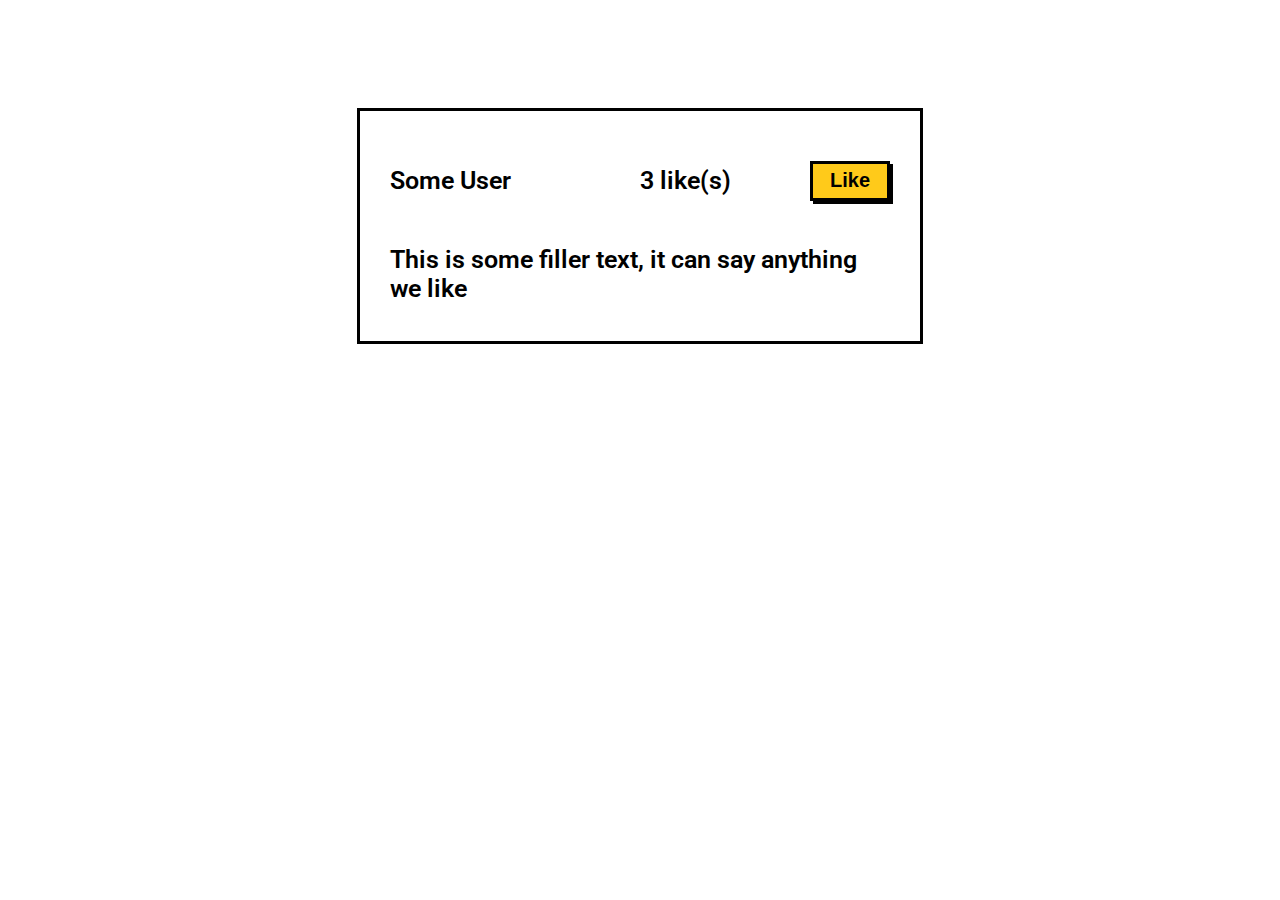
<file: like/index.html>
<!DOCTYPE html>
<html lang="en">
    <head>
        <meta charset="UTF-8">
        <meta http-equiv="X-UA-Compatible" content="IE=edge">
        <meta name="viewport" content="width=device-width, initial-scale=1.0">
        <link rel="stylesheet" href="css/styles.css">
        <link rel="preconnect" href="https://fonts.googleapis.com">
<link rel="preconnect" href="https://fonts.gstatic.com" crossorigin>
<link href="https://fonts.googleapis.com/css2?family=Roboto:wght@300&display=swap" rel="stylesheet">
        <title>Likes</title>
    </head>
    <body>
        <div class="containerMenor"> 
            <div class="row">  
                <div class="col"> 
                <p> Some User </p>
                </div>
                <div class="col2"> 
                    <p> <span id="aumentarNumero">3</span>  like(s) </p>
                    <button class="likes" onclick="aumentarLikes()">  <strong> Like</strong>  </button>
                </div> 
            </div> 

            <div class="row2">
                <p> This is some filler text, it can say anything we like  </p>
            </div>
        </div> 
        <script src="./js/index.js"> </script>
    </body>
</html>
</file>
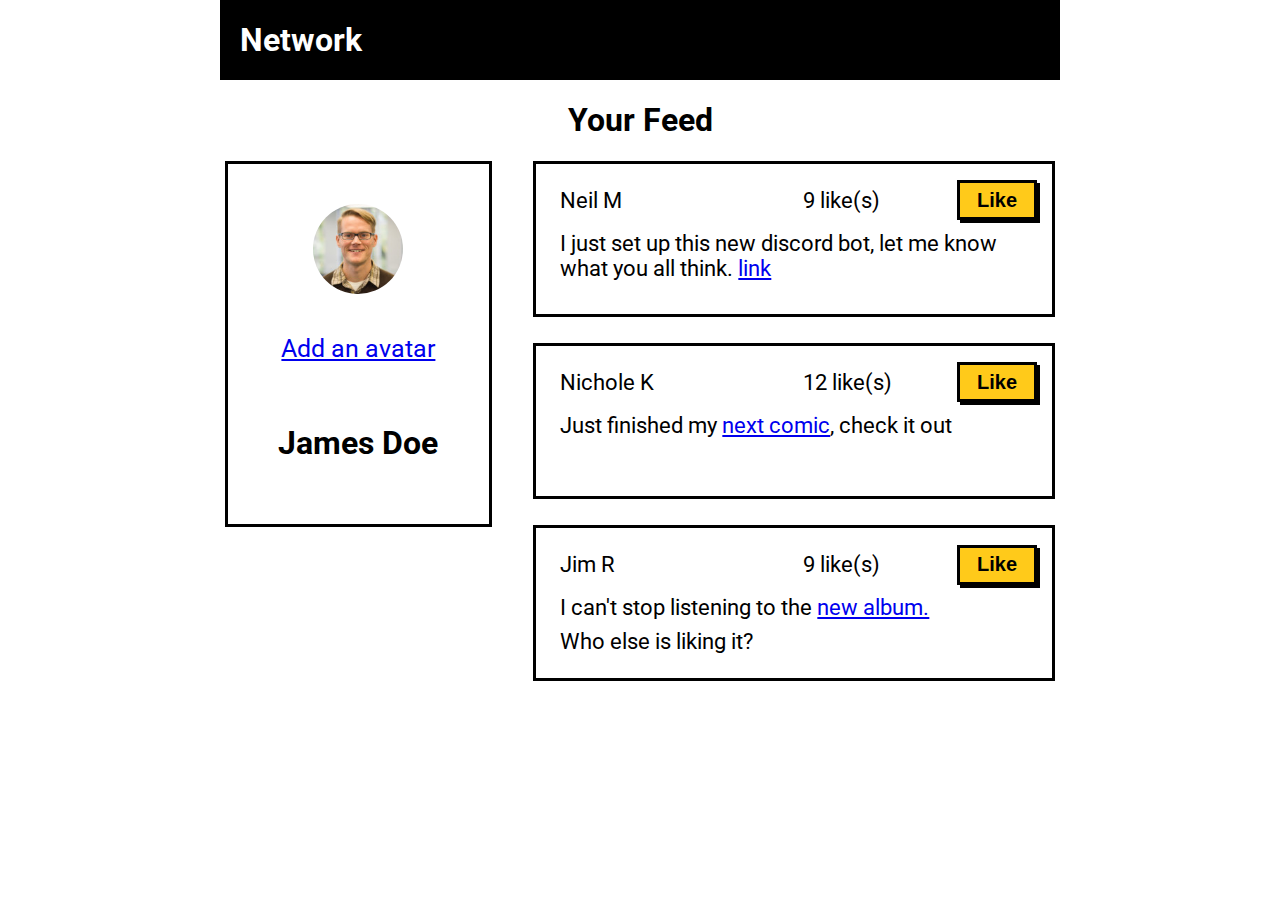
<file: likes/index.html>
<!DOCTYPE html>
<html lang="en">
    <head>
        <meta charset="UTF-8">
        <title>Likes</title>
        <link rel="stylesheet" href="./css/styles.css">
        <link rel="preconnect" href="https://fonts.googleapis.com">
        <link rel="preconnect" href="https://fonts.gstatic.com" crossorigin>
        <link href="https://fonts.googleapis.com/css2?family=Roboto:wght@400&display=swap" rel="stylesheet">
    </head>
    <body>
        <header>
                <h1> Network </h1> 
        </header> 
        <h1> Your Feed </h1>
        <div class="container"> 
            
            <div class="rowPrin"> 
                <div class="colPrin">  
                    <img class="james" src="./images/todd-s.jpg" alt="Foto James">
                    <a class="letraCol" href="#"> Add an avatar</a>
                    <h1>James Doe</h1>
                </div>

                <div class="col2Prin"> 
                    <div class="containerMenor"> 
                        <div class="row">  
                            <div class="col"> 
                            <p> Neil M</p>
                            </div>
                            <div class="col2"> 
                                <p> <span id="aumentarNumero">9</span>  like(s) </p>
                                <button class="likes" onclick="aumentarLikes()">  <strong> Like</strong>  </button>
                            </div> 
                        </div> 
            
                        <div class="row">
                            <p> I just set up this new discord bot, let me know what you all think. <a href="#"> link</a></p>
                        </div>
                    </div>
                    <div class="containerMenor"> 
                        <div class="row">  
                            <div class="col"> 
                            <p> Nichole K</p>
                            </div>
                            <div class="col2"> 
                                <p> <span id="aumentarNumero2">12</span>  like(s) </p>
                                <button class="likes" onclick="aumentarLikes2()">  <strong> Like</strong>  </button>
                            </div> 
                        </div> 
            
                        <div class="row">
                            <p> Just finished my <a href="#">next comic</a>, check it out</p>
                        </div>
                    </div> 
                    <div class="containerMenor"> 
                        <div class="row">  
                            <div class="col"> 
                            <p> Jim R </p>
                            </div>
                            <div class="col2"> 
                                <p> <span id="aumentarNumero3">9</span>  like(s) </p>
                                <button class="likes" onclick="aumentarLikes3()">  <strong> Like</strong>  </button>
                            </div> 
                        </div> 
            
                        <div class="row">
                            <div> <p> I can't stop listening to the <a href="#">new album.</a> </p> 
                            <p> Who else is liking it?</p> </div>
                        </div>
                    </div> 
                </div>
            </div>
        </div> 
        <script src="./js/index.js"> </script>
    </body>
</html>
</file>
<file: like/css/styles.css>
body{
    padding: 100px;
    font-family:'Roboto', sans-serif;
    font-weight: 600;
    display: flex;
    justify-content: center;
}


.containerMenor{
    border: 3px solid  black;
    width: 500px;
    
    height: 170px;
    padding: 30px;
    display: flex;
    flex-direction: column;
    justify-content: space-between;

}

button {
    width: 80px;
    height: 40px;
    border: 3px solid black;
    background-color: rgb(255, 202, 26);
    box-shadow: 3px 3px black; 
    font-size: 20px;
}

.row{
    display: flex;
    align-items: center;

}

.col{
    flex: 1;
}

.col2{
    display: flex;
    align-items: center;
    flex: 1;
    justify-content: space-between;

}


p{
    font-size: 25px;
    
}
</file>
<file: likes/css/styles.css>
body{
    display: flex;
    flex-direction: column;
    align-items: center;
    font-family: 'Roboto', sans-serif;
    margin-top: 0;
}

.container{
    width: 830px;
}

header{
    width: 800px;
    height: 40px;
    background-color: black;
    color: white;
    display: flex;
    align-items: center;
    padding: 20px;
}

.rowPrin{
    display: flex;

}

.colPrin{
    flex: 1;
    margin-right: 5%;
    height: 360px;
    border: 3px solid black;
    display: flex;
    flex-direction: column;
    justify-content: space-evenly;
    align-items: center;
}

.letraCol{
    font-size: 25px;
}

.james{
    width: 90px;
    border-radius: 50px;
}

.col2Prin{
    flex: 2;
    display: flex;
    flex-direction: column;
}

.containerMenor{
    border: 3px solid  black;
    height: 120px;
    padding: 15px;
    display: flex;
    flex-direction: column;
    margin-bottom: 5%;

}

button {
    width: 80px;
    height: 40px;
    border: 3px solid black;
    background-color: rgb(255, 202, 26);
    box-shadow: 3px 3px black; 
    font-size: 20px;
}

.row{
    display: flex;

}

.col{
    flex: 1;
}

.col2{
    display: flex;
    align-items: center;
    flex: 1;
    justify-content: space-between;

}


p{
    font-size: 22px;
    margin: 9px;
}
</file>
